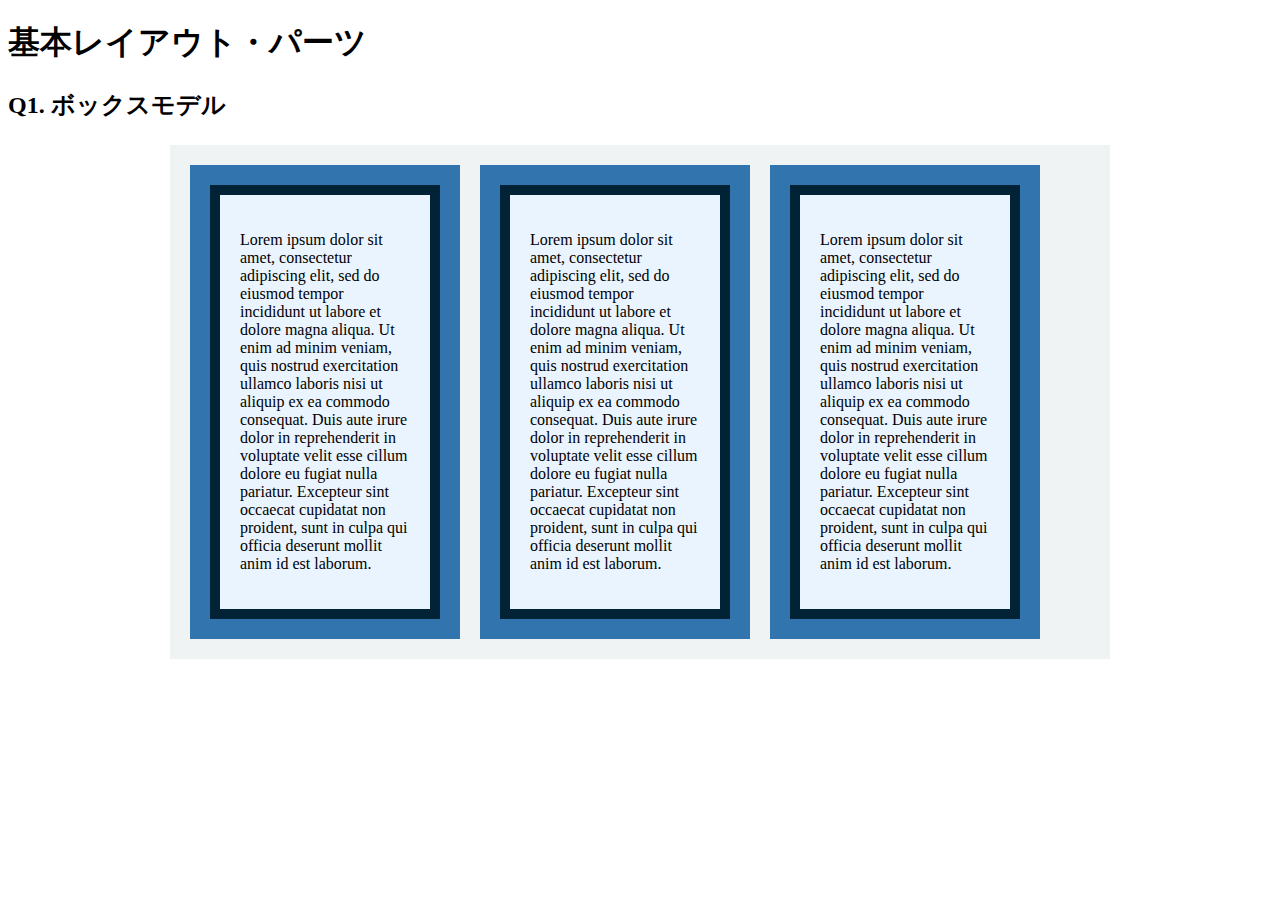
<file: layout_parts/q1/index.html>
<!DOCTYPE html>
<html>
  <head>
    <meta charset="utf-8">
    <meta http-equiv="X-UA-Compatible" content="IE=edge">
    <meta name="viewport" content="width=device-width, initial-scale=1.0, maximum-scale=1.0, user-scalable=no">
    <meta name="format-detection" content="telephone=no">
    <title>基本レイアウト・パーツ</title>
    <link rel="stylesheet" href="http://gizumo-inc.github.io/sample/front-lesson/layout_parts_new/assets/css/reset.css">
    <link rel="stylesheet" href="http://gizumo-inc.github.io/sample/front-lesson/layout_parts_new/assets/css/base.css">
    <link rel="stylesheet" href="css/style.css">
  </head>
  <body>
    <div class="wrapper">
      <h1 class="title">基本レイアウト・パーツ</h1>
      <h2 class="headline">
        <p class="headline__text">Q1. ボックスモデル</p>
      </h2>
      <div class="box">
        <!-- 回答はクラスq1の要素の中に書いてね -->
        <!-- すでについてるクラスにはstyleを指定しない。styleをつける場合は自分で新たにクラスをつけること -->
        <div class="q1 q1__content clearfix">
          <div class="q1__contents">
            <div class="q1__contents__box">
              <p>Lorem ipsum dolor sit amet, consectetur adipiscing elit, sed do eiusmod tempor incididunt ut labore et dolore magna aliqua. Ut enim ad minim veniam, quis nostrud exercitation ullamco laboris nisi ut aliquip ex ea commodo consequat. Duis aute irure dolor in reprehenderit in voluptate velit esse cillum dolore eu fugiat nulla pariatur. Excepteur sint occaecat cupidatat non proident, sunt in culpa qui officia deserunt mollit anim id est laborum.</p>
            </div>
          </div>
          <div class="q1__contents">
            <div class="q1__contents__box">
              <p>Lorem ipsum dolor sit amet, consectetur adipiscing elit, sed do eiusmod tempor incididunt ut labore et dolore magna aliqua. Ut enim ad minim veniam, quis nostrud exercitation ullamco laboris nisi ut aliquip ex ea commodo consequat. Duis aute irure dolor in reprehenderit in voluptate velit esse cillum dolore eu fugiat nulla pariatur. Excepteur sint occaecat cupidatat non proident, sunt in culpa qui officia deserunt mollit anim id est laborum.</p>
            </div>
          </div>
          <div class="q1__contents">
            <div class="q1__contents__box">
              <p>Lorem ipsum dolor sit amet, consectetur adipiscing elit, sed do eiusmod tempor incididunt ut labore et dolore magna aliqua. Ut enim ad minim veniam, quis nostrud exercitation ullamco laboris nisi ut aliquip ex ea commodo consequat. Duis aute irure dolor in reprehenderit in voluptate velit esse cillum dolore eu fugiat nulla pariatur. Excepteur sint occaecat cupidatat non proident, sunt in culpa qui officia deserunt mollit anim id est laborum.</p>
            </div>
          </div>
        <!-- 回答はクラスq1の要素の中に書いてね -->
      </div>
    </div>
  </body>
</html>
</file>
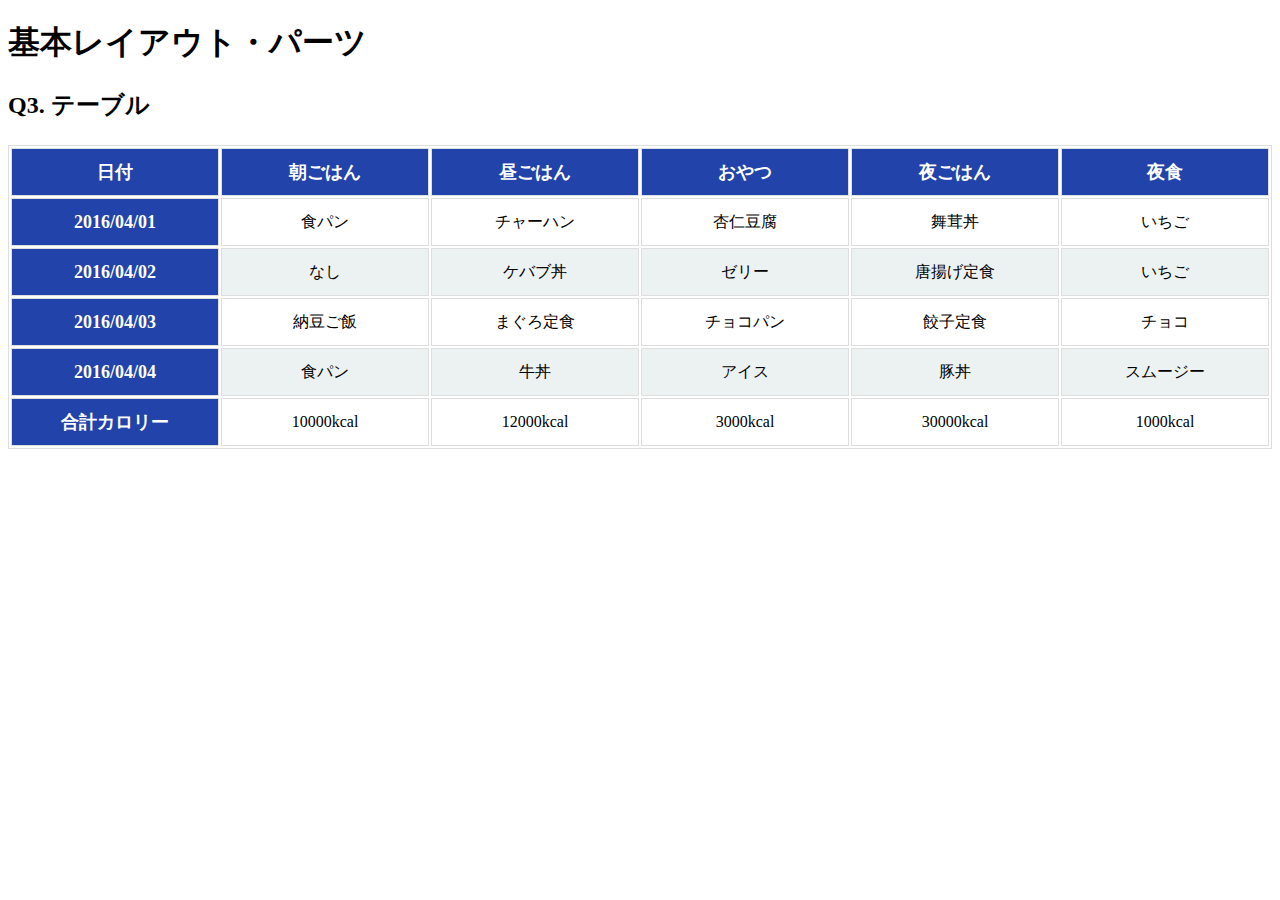
<file: layout_parts/q3/index.html>
<!DOCTYPE html>
<html>
  <head>
    <meta charset="utf-8">
    <meta http-equiv="X-UA-Compatible" content="IE=edge">
    <meta name="viewport" content="width=device-width, initial-scale=1.0, maximum-scale=1.0, user-scalable=no">
    <meta name="format-detection" content="telephone=no">
    <title>基本レイアウト・パーツ</title>
    <link rel="stylesheet" href="http://gizumo-inc.github.io/sample/front-lesson/layout_parts_new/assets/css/reset.css">
    <link rel="stylesheet" href="http://gizumo-inc.github.io/sample/front-lesson/layout_parts_new/assets/css/base.css">
    <link rel="stylesheet" href="css/style.css">
  </head>
  <body>
    <div class="wrapper">
      <h1 class="title">基本レイアウト・パーツ</h1>
      <h2 class="headline">
        <p class="headline__text">Q3. テーブル</p>
      </h2>
      <div class="box">
        <!-- 回答はクラスq3の要素の中に書いてね -->
        <!-- すでについてるクラスにはstyleを指定しない。styleをつける場合は自分で新たにクラスをつけること -->
        <div class="q3">
          <table class="q3__contents">
            <!--テーブルの基本原則として表のヘッダー部分としてtheadタグをつける。tableの子要素として成り立つ。-->
            <thead>
              <tr>
                <th>日付</th>
                <th>朝ごはん</th>
                <th>昼ごはん</th>
                <th>おやつ</th>
                <th>夜ごはん</th>
                <th>夜食</th>
              </tr>
            </thead>
            <!--テーブルレイアウトの表において見出しの部分はtdタグ中身の部分はtdタグ-->
            <!--先の表のヘッダー部分はtheadで囲むようにボディーの部分も同じようにtbodyタグで囲む-->

            <tbody>
              <tr>
                <th>2016/04/01</th>
                <td>食パン</td>
                <td>チャーハン</td>
                <td>杏仁豆腐</td>
                <td>舞茸丼</td>
                <td>いちご</td>
              </tr>
              <tr>
                <th>2016/04/02</th>
                <td>なし</td>
                <td>ケバブ丼</td>
                <td>ゼリー</td>
                <td>唐揚げ定食</td>
                <td>いちご</td>
              </tr>
              <tr>
                <th>2016/04/03</th>
                <td>納豆ご飯</td>
                <td>まぐろ定食</td>
                <td>チョコパン</td>
                <td>餃子定食</td>
                <td>チョコ</td>
              </tr>
              <tr>
                <th>2016/04/04</th>
                <td>食パン</td>
                <td>牛丼</td>
                <td>アイス</td>
                <td>豚丼</td>
                <td>スムージー</td>
              </tr>
              <tr>
                <th>合計カロリー</th>
                <td>10000kcal</td>
                <td>12000kcal</td>
                <td>3000kcal</td>
                <td>30000kcal</td>
                <td>1000kcal</td>
              </tr>
            </tbody>
          </table>
        </div>
        <!-- 回答はクラスq3の要素の中に書いてね -->
      </div>
    </div>
  </body>
</html>
</file>
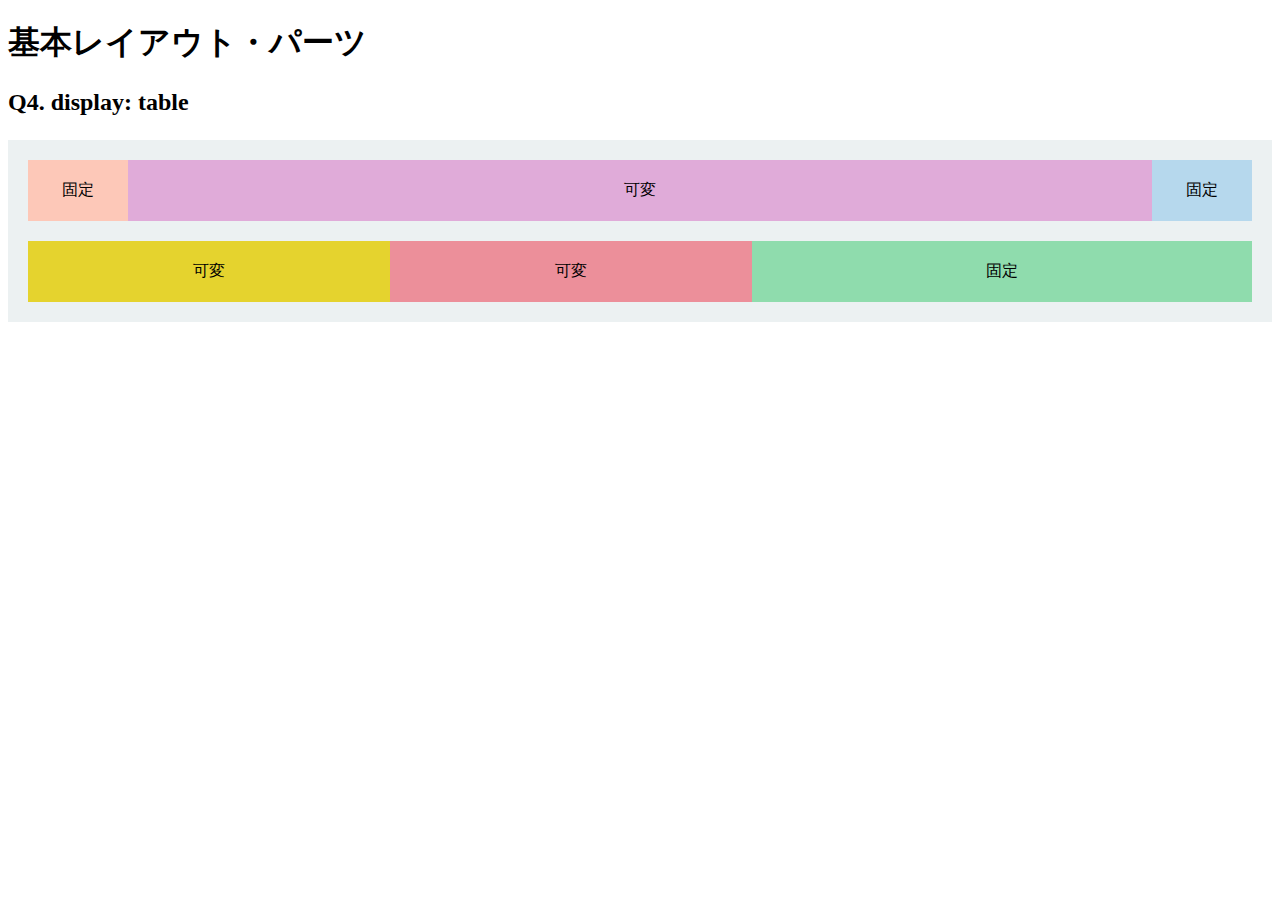
<file: layout_parts/q4/index.html>
<!DOCTYPE html>
<html>
  <head>
    <meta charset="utf-8">
    <meta http-equiv="X-UA-Compatible" content="IE=edge">
    <meta name="viewport" content="width=device-width, initial-scale=1.0, maximum-scale=1.0, user-scalable=no">
    <meta name="format-detection" content="telephone=no">
    <title>基本レイアウト・パーツ</title>
    <link rel="stylesheet" href="http://gizumo-inc.github.io/sample/front-lesson/layout_parts_new/assets/css/reset.css">
    <link rel="stylesheet" href="http://gizumo-inc.github.io/sample/front-lesson/layout_parts_new/assets/css/base.css">
    <link rel="stylesheet" href="css/style.css">
  </head>
  <body>
    <div class="wrapper">
      <h1 class="title">基本レイアウト・パーツ</h1>
      <h2 class="headline">
        <p class="headline__text">Q4. display: table</p>
      </h2>
      <div class="box">
        <!-- 回答はクラスq4の要素の中に書いてね -->
        <!-- すでについてるクラスにはstyleを指定しない。styleをつける場合は自分で新たにクラスをつけること -->
        <!-- 新たにタグは追加しなくてもできます。 -->
        <div class="q4 q4__content">
          <div class="q4__contents">
              <div class="q4__contents__cell to-pink">固定</div>
              <div class="q4__contents__cell to-purple">可変</div>
              <div class="q4__contents__cell to-blue">固定</div>
            </div>
          
          <div class="q4__contents">
            <div class="q4__contents__cell to-yellow">可変</div>
            <div class="q4__contents__cell to-red">可変</div>
            <div class="q4__contents__cell to-green">固定</div>
          </div>
        </div>
        <!-- 回答はクラスq4の要素の中に書いてね -->
      </div>
    </div>
  </body>
</html>
</file>
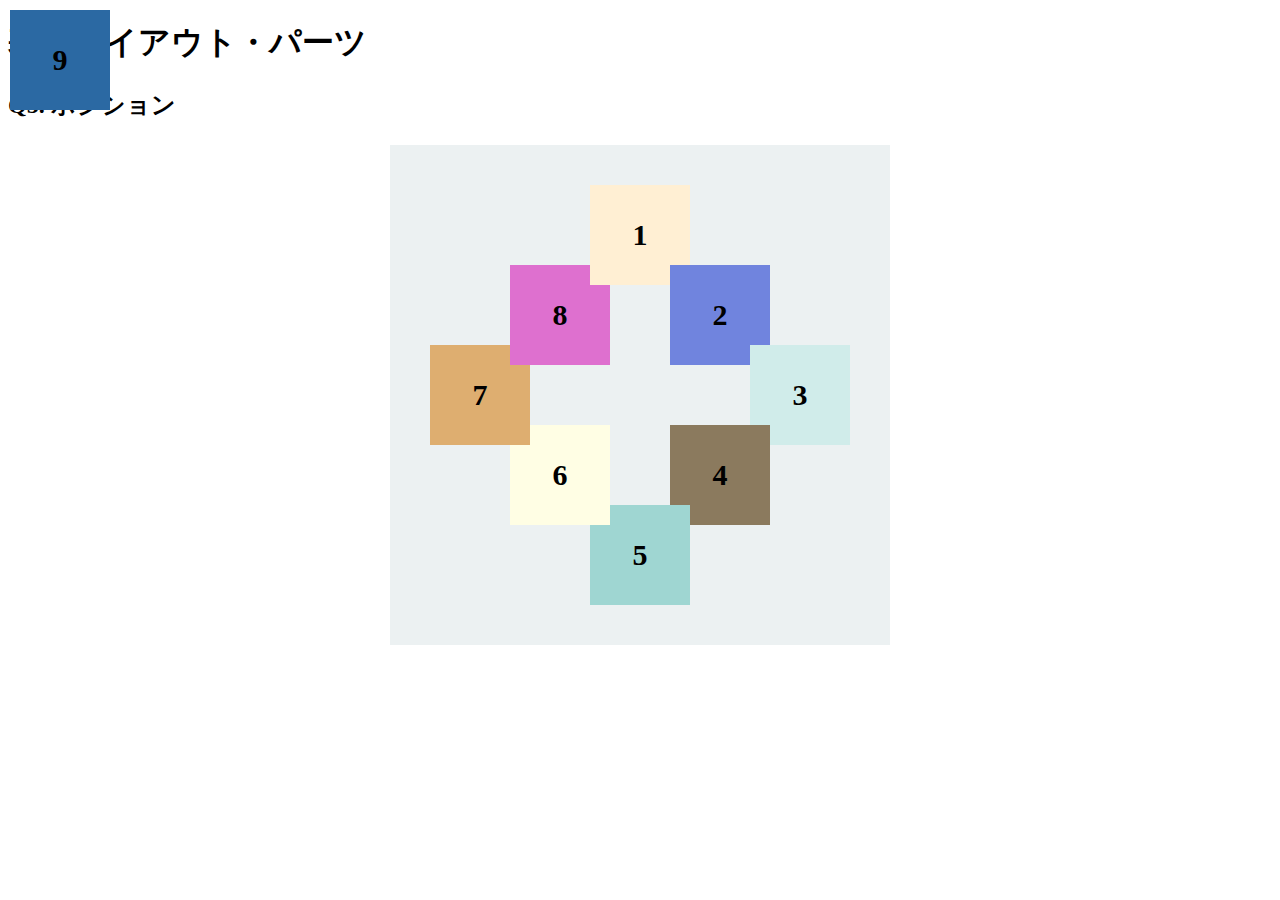
<file: layout_parts/q5/index.html>
<!DOCTYPE html>
<html>
  <head>
    <meta charset="utf-8">
    <meta http-equiv="X-UA-Compatible" content="IE=edge">
    <meta name="viewport" content="width=device-width, initial-scale=1.0, maximum-scale=1.0, user-scalable=no">
    <meta name="format-detection" content="telephone=no">
    <title>基本レイアウト・パーツ</title>
    <link rel="stylesheet" href="http://gizumo-inc.github.io/sample/front-lesson/layout_parts_new/assets/css/reset.css">
    <link rel="stylesheet" href="http://gizumo-inc.github.io/sample/front-lesson/layout_parts_new/assets/css/base.css">
    <link rel="stylesheet" href="css/style.css">
  </head>
  <body>
    <div class="wrapper">
      <h1 class="title">基本レイアウト・パーツ</h1>
      <h2 class="headline">
        <p class="headline__text">Q5. ポジション</p>
      </h2>
      <div class="box">
        <!-- 回答はクラスq5の要素の中に書いてね -->
        <!-- すでについてるクラスにはstyleを指定しない。styleをつける場合は自分で新たにクラスをつけること -->
        <!-- 新たにタグは追加しなくてもできます。 -->
        <div class="q5 q5__content">
          <div class="q5__box to-8">8</div>
          <div class="q5__box to-5">5</div>
          <div class="q5__box to-1">1</div>
          <div class="q5__box to-7">7</div>
          <div class="q5__box to-4">4</div>
          <div class="q5__box to-6">6</div>
          <div class="q5__box to-2">2</div>
          <div class="q5__box to-3">3</div>
          <div class="q5__box to-9">9</div>
        </div>
        <!-- 回答はクラスq5の要素の中に書いてね -->
      </div>
    </div>
  </body>
</html>
</file>
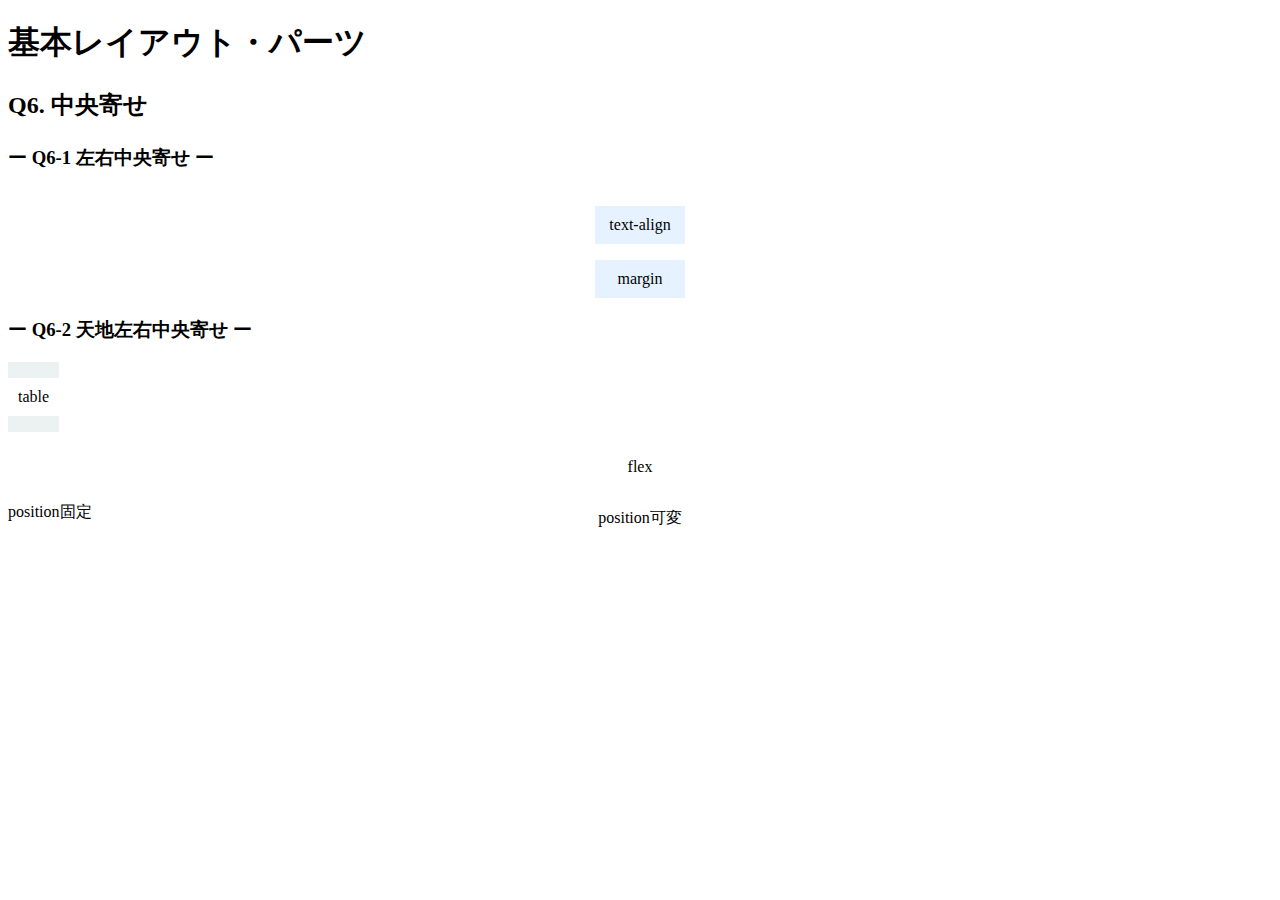
<file: layout_parts/q6/index.html>
<!DOCTYPE html>
<html>
  <head>
    <meta charset="utf-8">
    <meta http-equiv="X-UA-Compatible" content="IE=edge">
    <meta name="viewport" content="width=device-width, initial-scale=1.0, maximum-scale=1.0, user-scalable=no">
    <meta name="format-detection" content="telephone=no">
    <title>基本レイアウト・パーツ</title>
    <link rel="stylesheet" href="http://gizumo-inc.github.io/sample/front-lesson/layout_parts_new/assets/css/reset.css">
    <link rel="stylesheet" href="http://gizumo-inc.github.io/sample/front-lesson/layout_parts_new/assets/css/base.css">
    <link rel="stylesheet" href="css/style.css">
  </head>
  <body>
    <div class="wrapper">
      <h1 class="title">基本レイアウト・パーツ</h1>
      <h2 class="headline">
        <p class="headline__text">Q6. 中央寄せ</p>
      </h2>
      <div class="box">
        <div class="box__inner">
          <h3 class="box__headline">
            <p class="box__headline__text">ー Q6-1 左右中央寄せ ー</p>
          </h3>
          <div class="q6 q6--horizontal">
            <!-- Q6-1の回答はここに書いてね -->
            <!-- 新たにタグは追加しなくてもできます。 -->
            <div class="q6__box to-textalign">
              <div class="q6__box__inner">
                <p class="q6__box__text">text-align</p>
              </div>
            </div>
            <!-- Q6-1の回答はここに書いてね -->

            <!-- Q6-1の回答はここに書いてね -->
            <!-- 新たにタグは追加しなくてもできます。 -->
            <div class="q6__box to-margin">
              <p class="q6__box__text">margin</p>
            </div>
            <!-- Q6-1の回答はここに書いてね -->
          </div>
        </div>

        <div class="box__inner">
          <h3 class="box__headline">
            <p class="box__headline__text">ー Q6-2 天地左右中央寄せ ー</p>
          </h3>
          <!-- Q6-2の回答はここに書いてね -->
          <!-- すでについてるクラスにはstyleを指定しない。styleをつける場合は自分で新たにクラスをつけること -->
          <!-- 新たにタグは追加しなくてもできます。 -->
          <div class="q6 q6--around to__table">
            <div class="q6__box">
              <p class="q6__box__text">table</p>
            </div>
          </div>
          <!-- Q6-2の回答はここに書いてね -->

          <!-- Q6-2の回答はここに書いてね -->
          <!-- すでについてるクラスにはstyleを指定しない。styleをつける場合は自分で新たにクラスをつけること -->
          <!-- 新たにタグは追加しなくてもできます。 -->
          <div class="q6 q6--around to-flex">
            <p class="q6__box__text">flex</p>
          </div>
          <!-- Q6-2の回答はここに書いてね -->

          <div class="q6 q6--position">
            <!-- Q6-2の回答はここに書いてね -->
            <!-- すでについてるクラスにはstyleを指定しない。styleをつける場合は自分で新たにクラスをつけること -->
            <!-- 新たにタグは追加しなくてもできます。 -->
            <div class="q6__box is-stable">
              <p class="q6__box__inner">position固定</p>
            </div>
            <!-- Q6-2の回答はここに書いてね -->

            <!-- Q6-2の回答はここに書いてね -->
            <!-- すでについてるクラスにはstyleを指定しない。styleをつける場合は自分で新たにクラスをつけること -->
            <!-- 新たにタグは追加しなくてもできます。 -->
            <div class="q6__box is-flexible">
              <p class="q6__box__inner">position可変</p>
            </div>
            <!-- Q6-2の回答はここに書いてね -->
          </div>
        </div>
      </div>
    </div>
  </body>
</html>
</file>
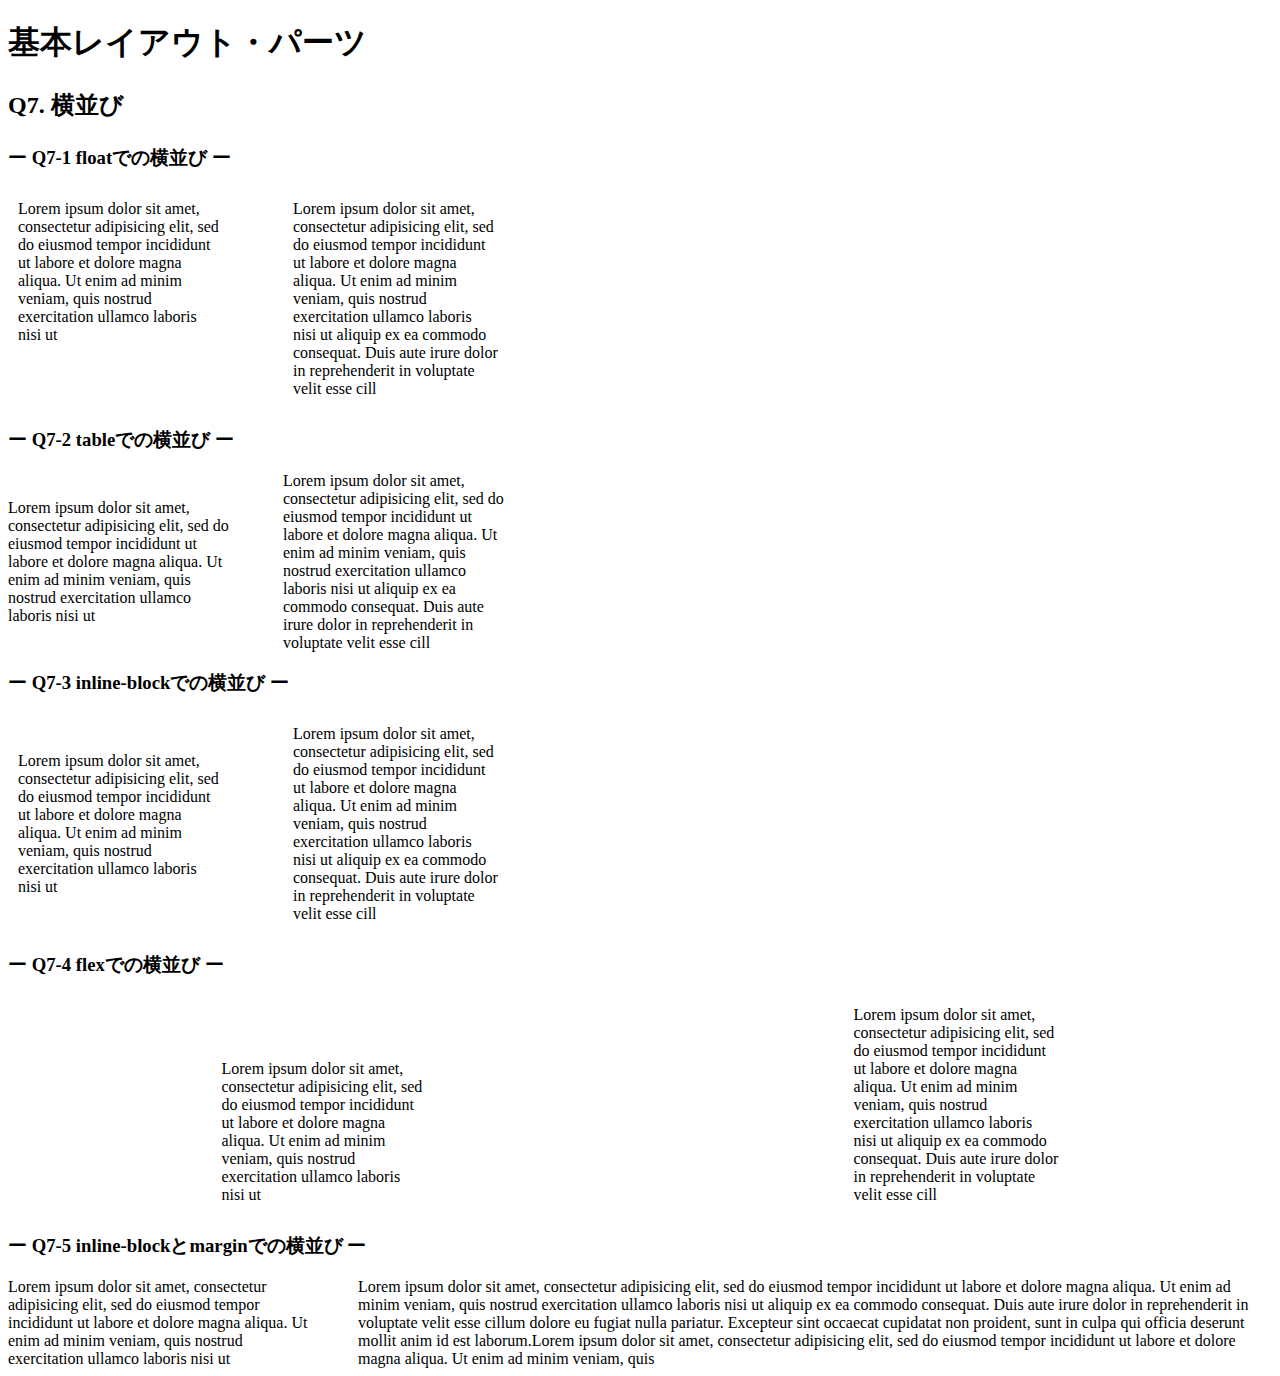
<file: layout_parts/q7/index.html>
<!DOCTYPE html>
<html>
  <head>
    <meta charset="utf-8">
    <meta http-equiv="X-UA-Compatible" content="IE=edge">
    <meta name="viewport" content="width=device-width, initial-scale=1.0, maximum-scale=1.0, user-scalable=no">
    <meta name="format-detection" content="telephone=no">
    <title>基本レイアウト・パーツ</title>
    <link rel="stylesheet" href="http://gizumo-inc.github.io/sample/front-lesson/layout_parts_new/assets/css/reset.css">
    <link rel="stylesheet" href="http://gizumo-inc.github.io/sample/front-lesson/layout_parts_new/assets/css/base.css">
    <link rel="stylesheet" href="css/style.css">
  </head>
  <body>
    <div class="wrapper">
      <h1 class="title">基本レイアウト・パーツ</h1>
      <h2 class="headline">
        <p class="headline__text">Q7. 横並び</p>
      </h2>
      <div class="box">
        <div class="box__inner">
          <h3 class="box__headline">
            <p class="box__headline__text">ー Q7-1 floatでの横並び ー</p>
          </h3>
          <!-- Q7の回答はここに書いてね -->
          <!-- すでについてるクラスにはstyleを指定しない。styleをつける場合は自分で新たにクラスをつけること -->
          <!-- 新たにタグは追加しなくてもできます。 -->
          <div class="q7 q7--float">
            <div class="q7__inner clearfix">
              <div class="q7__box__contents">
                Lorem ipsum dolor sit amet, consectetur adipisicing elit, sed do eiusmod tempor incididunt ut labore et dolore magna aliqua. Ut enim ad minim veniam, quis nostrud exercitation ullamco laboris nisi ut
              </div>
              <div class="q7__box__contents">
                Lorem ipsum dolor sit amet, consectetur adipisicing elit, sed do eiusmod tempor incididunt ut labore et dolore magna aliqua. Ut enim ad minim veniam, quis nostrud exercitation ullamco laboris nisi ut aliquip ex ea commodo consequat. Duis aute irure dolor in reprehenderit in voluptate velit esse cill
              </div>
            </div>
          </div>
          <!-- Q7の回答はここに書いてね -->
        </div>

        <div class="box__inner">
          <h3 class="box__headline">
            <p class="box__headline__text">ー Q7-2 tableでの横並び ー</p>
          </h3>
          <!-- Q7の回答はここに書いてね -->
          <!-- すでについてるクラスにはstyleを指定しない。styleをつける場合は自分で新たにクラスをつけること -->
          <!-- 新たにタグは追加しなくてもできます。 -->
          <div class="q7 q7--table">
            <div class="q7__inner">
              <div class="q7__box__contents">
                <div class="q7__box__text">
                  Lorem ipsum dolor sit amet, consectetur adipisicing elit, sed do eiusmod tempor incididunt ut labore et dolore magna aliqua. Ut enim ad minim veniam, quis nostrud exercitation ullamco laboris nisi ut
                </div>
              </div>
              <div class="q7__box__contents">
                <div class="q7__box__text">
                  Lorem ipsum dolor sit amet, consectetur adipisicing elit, sed do eiusmod tempor incididunt ut labore et dolore magna aliqua. Ut enim ad minim veniam, quis nostrud exercitation ullamco laboris nisi ut aliquip ex ea commodo consequat. Duis aute irure dolor in reprehenderit in voluptate velit esse cill
                </div>
              </div>
            </div>
          </div>
          <!-- Q7の回答はここに書いてね -->
        </div>

        <div class="box__inner">
          <h3 class="box__headline">
            <p class="box__headline__text">ー Q7-3 inline-blockでの横並び ー</p>
          </h3>
          <!-- Q7の回答はここに書いてね -->
          <!-- すでについてるクラスにはstyleを指定しない。styleをつける場合は自分で新たにクラスをつけること -->
          <!-- 新たにタグは追加しなくてもできます。 -->
          <div class="q7 q7--inlineblock">
            <div class="q7__inner">
              <div class="q7__box__contents">
                Lorem ipsum dolor sit amet, consectetur adipisicing elit, sed do eiusmod tempor incididunt ut labore et dolore magna aliqua. Ut enim ad minim veniam, quis nostrud exercitation ullamco laboris nisi ut
              </div>
              <div class="q7__box__contents">
                Lorem ipsum dolor sit amet, consectetur adipisicing elit, sed do eiusmod tempor incididunt ut labore et dolore magna aliqua. Ut enim ad minim veniam, quis nostrud exercitation ullamco laboris nisi ut aliquip ex ea commodo consequat. Duis aute irure dolor in reprehenderit in voluptate velit esse cill
              </div>
            </div>
          </div>
          <!-- Q7の回答はここに書いてね -->
        </div>

        <div class="box__inner">
          <h3 class="box__headline">
            <p class="box__headline__text">ー Q7-4 flexでの横並び ー</p>
          </h3>
          <!-- Q7の回答はここに書いてね -->
          <!-- すでについてるクラスにはstyleを指定しない。styleをつける場合は自分で新たにクラスをつけること -->
          <!-- 新たにタグは追加しなくてもできます。 -->
          <div class="q7 q7--flex">
            <div class="q7__inner">
              <div class="q7__box__contents">
                Lorem ipsum dolor sit amet, consectetur adipisicing elit, sed do eiusmod tempor incididunt ut labore et dolore magna aliqua. Ut enim ad minim veniam, quis nostrud exercitation ullamco laboris nisi ut
              </div>
              <div class="q7__box__contents">
                Lorem ipsum dolor sit amet, consectetur adipisicing elit, sed do eiusmod tempor incididunt ut labore et dolore magna aliqua. Ut enim ad minim veniam, quis nostrud exercitation ullamco laboris nisi ut aliquip ex ea commodo consequat. Duis aute irure dolor in reprehenderit in voluptate velit esse cill
              </div>
            </div>
          </div>
          <!-- Q7の回答はここに書いてね -->
        </div>

        <div class="box__inner">
          <h3 class="box__headline">
            <p class="box__headline__text">ー Q7-5 inline-blockとmarginでの横並び ー</p>
          </h3>
          <!-- Q7の回答はここに書いてね -->
          <!-- すでについてるクラスにはstyleを指定しない。styleをつける場合は自分で新たにクラスをつけること -->
          <!-- 新たにタグは追加しなくてもできます。 -->
          <div class="q7 q7--margin">
            <div class="q7__inner to-full">
              <div class="q7__box__contents to-stable">
                <div class="q7__box__text">
                  Lorem ipsum dolor sit amet, consectetur adipisicing elit, sed do eiusmod tempor incididunt ut labore et dolore magna aliqua. Ut enim ad minim veniam, quis nostrud exercitation ullamco laboris nisi ut
                </div>
              </div>
              <div class="q7__box__contents to-flexible">
                <div class="q7__box__text">
                  Lorem ipsum dolor sit amet, consectetur adipisicing elit, sed do eiusmod tempor incididunt ut labore et dolore magna aliqua. Ut enim ad minim veniam, quis nostrud exercitation ullamco laboris nisi ut aliquip ex ea commodo consequat. Duis aute irure dolor in reprehenderit in voluptate velit esse cillum dolore eu fugiat nulla pariatur. Excepteur sint occaecat cupidatat non proident, sunt in culpa qui officia deserunt mollit anim id est laborum.Lorem ipsum dolor sit amet, consectetur adipisicing elit, sed do eiusmod tempor incididunt ut labore et dolore magna aliqua. Ut enim ad minim veniam, quis
                </div>
              </div>
            </div>
          </div>
          <!-- Q7の回答はここに書いてね -->
        </div>
      </div>
    </div>
  </body>
</html>
</file>
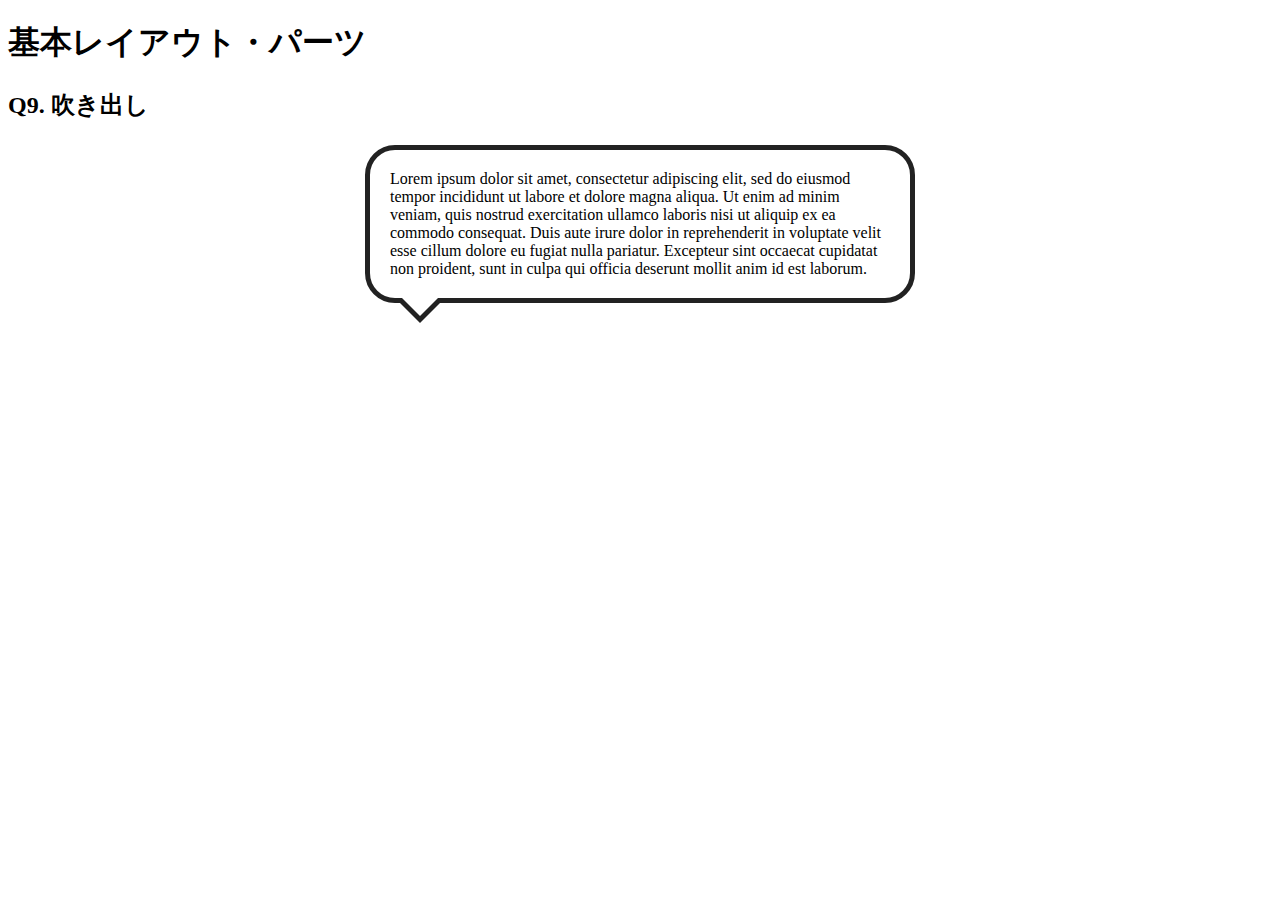
<file: layout_parts/q9/index.html>
<!DOCTYPE html>
<html>
  <head>
    <meta charset="utf-8">
    <meta http-equiv="X-UA-Compatible" content="IE=edge">
    <meta name="viewport" content="width=device-width, initial-scale=1.0, maximum-scale=1.0, user-scalable=no">
    <meta name="format-detection" content="telephone=no">
    <title>基本レイアウト・パーツ</title>
    <link rel="stylesheet" href="http://gizumo-inc.github.io/sample/front-lesson/layout_parts_new/assets/css/reset.css">
    <link rel="stylesheet" href="http://gizumo-inc.github.io/sample/front-lesson/layout_parts_new/assets/css/base.css">
    <link rel="stylesheet" href="css/style.css">
  </head>
  <body>
    <div class="wrapper">
      <h1 class="title">基本レイアウト・パーツ</h1>
      <h2 class="headline">
        <p class="headline__text">Q9. 吹き出し</p>
      </h2>
      <div class="box">
        <!-- 回答はクラスq9の要素の中に書いてね -->
        <!-- すでについてるクラスにはstyleを指定しない。styleをつける場合は自分で新たにクラスをつけること -->
        <div class="q9">
          <div class="q9__bubble">
            Lorem ipsum dolor sit amet, consectetur adipiscing elit, sed do eiusmod tempor incididunt ut labore et dolore magna aliqua. Ut enim ad minim veniam, quis nostrud exercitation ullamco laboris nisi ut aliquip ex ea commodo consequat. Duis aute irure dolor in reprehenderit in voluptate velit esse cillum dolore eu fugiat nulla pariatur. Excepteur sint occaecat cupidatat non proident, sunt in culpa qui officia deserunt mollit anim id est laborum.
          </div>
        </div>
        <!-- 回答はクラスq9の要素の中に書いてね -->
      </div>
    </div>
  </body>
</html>
</file>
<file: layout_parts/q1/css/style.css>
@charset "UTF-8";

/* 回答はここに書いてね */
.clearfix:after {
  display: block;
  content: "";
  clear: both;
} 

.q1__content {
  width: 900px;
  margin: 0 auto;
  padding: 20px;
  background-color: #eff3f4;
}

.q1__contents {
  float: left;
  margin-left: 20px;
  padding: 20px;
  width: 230px;
  background-color: #3274ae;
}

.q1__contents__box {
  padding: 20px;
  border: 10px solid #022336;
  background-color: #eaf4ff;
}

.q1__contents:first-child {
  margin-left: 0;
}


/* 回答はここに書いてね */
</file>
<file: layout_parts/q3/css/style.css>
@charset "UTF-8";

/* 回答はここに書いてね */
.q3__contents {
  width: 100%;
  border: solid 1px #dedede;
  table-layout: fixed;
}
/*cssで複数のセレクターを対象にするにはコンマで区切る*/
.q3__contents th,.q3__contents td {
  padding: 10px;
  border: solid 1px #dedede;
  vertical-align: middle;
}

.q3__contents th {
  background-color: #2244aa;
  color: #ffffff;
  font-size: 18px;
  line-height: 26px;
}

.q3__contents td {
  line-height: 22px;
  text-align: center;
}
/*:nth-childなどの疑似要素を使う場合cssの書き方は順番に気をつけ半角スペースを空け書き込んでいく今回の場合は偶数で適用させていく流れ。*/
.q3__contents tbody tr:nth-child(2n) {
  background-color: #ecf1f2;
}

.q3__contents tbody tr:last-child {
  border-top: dashed 2px #000000
}
/* 回答はここに書いてね */
</file>
<file: layout_parts/q4/css/style.css>
@charset "UTF-8";

/* 回答はここに書いてね */
.q4__content {
  padding: 20px;
  box-sizing: border-box;
  background-color: #ecf1f2;
}

.q4__contents {
  display: table;
  margin-top: 20px;
  width: 100%;
  background-color: #ecf1f2;
}
.q4__contents:first-child {
  margin-top: 0;
}

.q4__contents__cell {
  display: table-cell;
  padding: 20px 0;
  text-align: center;
}

.q4__contents__cell.to-pink {
  width: 100px;
  background-color: #fdc8b8;
}  

.q4__contents__cell.to-purple {
  background-color: #e0abd9;
}

.q4__contents__cell.to-blue {
  width: 100px;
  background-color: #b6d8ed;
}

.q4__contents__cell.to-yellow {
  background-color: #e5d32e;
}

.q4__contents__cell.to-red {
  background-color: #ec8f9a;
}

.q4__contents__cell.to-green {
  width: 500px;
  background-color: #8fdcad;
}
/* 回答はここに書いてね */
</file>
<file: layout_parts/q5/css/style.css>
@charset "UTF-8";

/* 回答はここに書いてね */
.q5__content {
  position: relative;
  width: 500px;
  height: 500px;
  background-color: #ecf1f2;
  margin: 0 auto;
}

.q5__box {
  position: absolute;
  width: 100px;
  height: 100px;
  font-weight: bold;
  font-size: 30px;
  line-height: 100px;
  text-align: center;
}

.q5__box.to-1 {
  z-index: 10;
  top: 40px;
  left: 200px;
  background-color: #ffefd3;
}

.q5__box.to-2 {
  z-index: 20;
  top: 120px;
  left: 280px;
  background-color: #7084de;
}

.q5__box.to-3 {
  z-index: 30;
  top: 200px;
  left: 360px;
  background-color: #d0ecea;
}
.q5__box.to-4 {
  z-index: 40;
  bottom: 120px;
  left: 280px;
  background-color: #8b7a5e;
}

.q5__box.to-5 {
  z-index: 50;
  bottom: 40px;
  left: 200px;
  background-color: #9fd6d2;
}

.q5__box.to-6 {
  z-index: 60;
  bottom: 120px;
  right: 280px;
  background-color: #fffee4;
}

.q5__box.to-7 {
  z-index: 70;
  bottom: 200px;
  right: 360px;
  background-color: #deae70;
}

.q5__box.to-8 {
  z-index: 80;
  top: 120px;
  right: 280px;
  background-color: #de70cf;
}

.q5__box.to-8::after {
  top: 0;
  right: 0;
  width: 20px;
  height: 20px;
  background-color: #ffefd3;
  content: "";
  position: absolute;
}

.q5__box.to-9 {
  z-index: 90;
  top: 10px;
  left: 10px;
  background-color: #2b69a3;
  position: fixed;
}
/* 回答はここに書いてね */
</file>
<file: layout_parts/q6/css/style.css>
@charset "UTF-8";

/* 回答はここに書いてね */
.q6--horizontal .q6__box__text {
  padding: 10px 0;
  width: 90px;
  background-color: #e6f2ff;
}

.q6__box.to-textalign .q6__box__inner {
  text-align: center;
}

.q6__box.to-textalign .q6__box__text {
  display: inline-block;
}

.q6__box.to-margin .q6__box__text {
  margin: 0 auto;
  text-align: center;
}

.q6--around.to__table {
  display: table;
}

.q6--around.to__table .q6__box {
  display: table-cell;
  background-color: #ecf1f2;
  text-align: center;
  vertical-align: middle;
}

.q6--around.to__table .q6__box__text {
  display: inline-block;
  padding: 10px;
  background-color: #fff;
}

.q6--around.to-flex {
  display: flex;
  align-items: center;
  justify-content: center;
}

.q6--around.to-flex .q6__box__text {
  padding: 10px;
  background-color: #fff;
}

.q6--position .q6__box {
  position: relative;
}

.q6__box.is-stable .q6__box__inner {
  position: absolute;
  top: 0;
  right: 0;
  bottom: 0;
  left: 0;
  margin: auto;
}

.q6__box.is-flexible .q6__box__inner {
  position: absolute;
  top: 50%;
  left: 50%;
  text-align: center;
  transform: translate(-50%, -50%);
}
/* 回答はここに書いてね */
</file>
<file: layout_parts/q7/css/style.css>
@charset "UTF-8";

/* 回答はここに書いてね */
.clearfix::after {
  display: block;
  content: "";
  clear: both;
}

.q7 .q7__box__contents {
  width: 225px;
}

.q7--float .q7__box__contents {
  padding: 10px;
  background-color: #fff;
}

.q7--float .q7__box__contents {
  float: left;
  margin-left: 50px;
  font-size: 16px;
  box-sizing: border-box;
}

.q7--float .q7__box__contents:first-child {
  margin-left: 0;
}

.q7--table .q7__inner {
  display: table;
}

.q7--table .q7__box__contents {
  display: table-cell;
  padding-left: 50px;
  vertical-align: middle;
}

.q7--table .q7__box__contents:first-child {
  padding-left: 0;
}

.q7--table .q7__box__text {
  font-size: 16px;
}

.q7--inlineblock .q7__inner {
  font-size: 0;
}

.q7--inlineblock .q7__box__contents {
  display: inline-block;
  margin-left: 50px;
  font-size: 16px;
  vertical-align: middle;
  box-sizing: border-box;
  background-color: #fff;
  padding: 10px;
}

.q7--inlineblock .q7__box__contents:first-child {
  margin-left: 0;
}

.q7--flex .q7__inner {
  display: flex;
  justify-content: space-around;
  align-items: flex-end;
}

.q7--flex .q7__box__contents {
  font-size: 16px;
  vertical-align: middle;
  box-sizing: border-box;
  background-color: #fff;
  padding: 10px;
}

.q7--margin .q7__inner {
  font-size: 0;
}

.q7--margin .q7__box__contents {
  vertical-align: top;
}

.q7--margin .to-stable {
  display: inline-block;
  width: 300px;
}

.q7--margin .q7__box__contents.to-flexible {
  display: inline-block;
  width: 100%;
  margin-left: -300px;
  padding-left: 350px;
  box-sizing: border-box;
}

.q7--margin .q7__box__text {
  font-size: 16px;
}

.q7 .q7__inner.to-full {
  width: 100%;
  box-sizing: border-box;
}
/* 回答はここに書いてね */
</file>
<file: layout_parts/q9/css/style.css>
@charset "UTF-8";

/* 回答はここに書いてね */
.q9__bubble {
  position: relative;
  width: 500px;
  padding: 20px;
  margin: 0 auto;
  border: 5px solid #222;
  border-radius: 30px;
}

.q9__bubble:before,
.q9__bubble:after {
  position: absolute;
  border: 20px solid transparent;
  content: "";
}

.q9__bubble:before {
  bottom: -45px;
  left: 30px;
  border-top-color: #222;
}

.q9__bubble:after {
  bottom: -38px;
  left: 30px;
  border-top-color: #fff;
}
/* 回答はここに書いてね */
</file>
